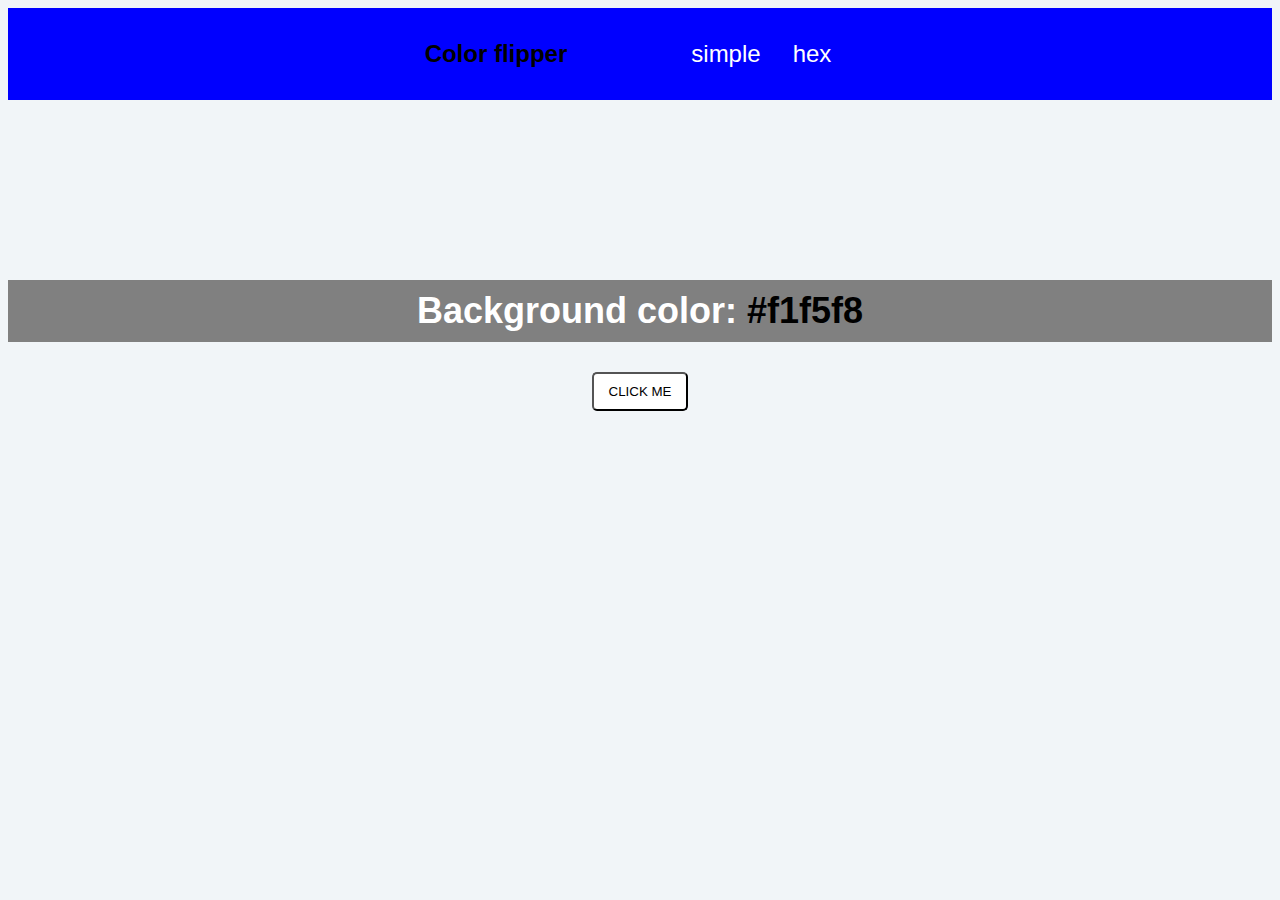
<file: color-fliper/index.html>
<!DOCTYPE html>
<html lang="en">
<head>
    <meta charset="UTF-8">
    <meta http-equiv="X-UA-Compatible" content="IE=edge">
    <meta name="viewport" content="width=device-width, initial-scale=1.0">
    <link rel="stylesheet" href="styles.css">
    <title>Color flipper-SIMPLE</title>
</head>
<body>
    <nav>
        <div class="nav-center">
            <h4>Color flipper</h4>
            <ul class="nav-links">
                <li>
                    <a href="index.html">simple</a>
                </li>
                <li>
                    <a href="hex.html">hex</a>
                </li>
            </ul>
        </div>
    </nav>
    <main>
        <div class="container">
            <h2>Background color: <span class="color">#f1f5f8</span></h2>
            <button class="btn-hero" id="btn">CLICK ME</button>
        </div>
    </main>
    <!-- Javascript -->
    <script src="app.js"></script>
</body>
</html>
</file>
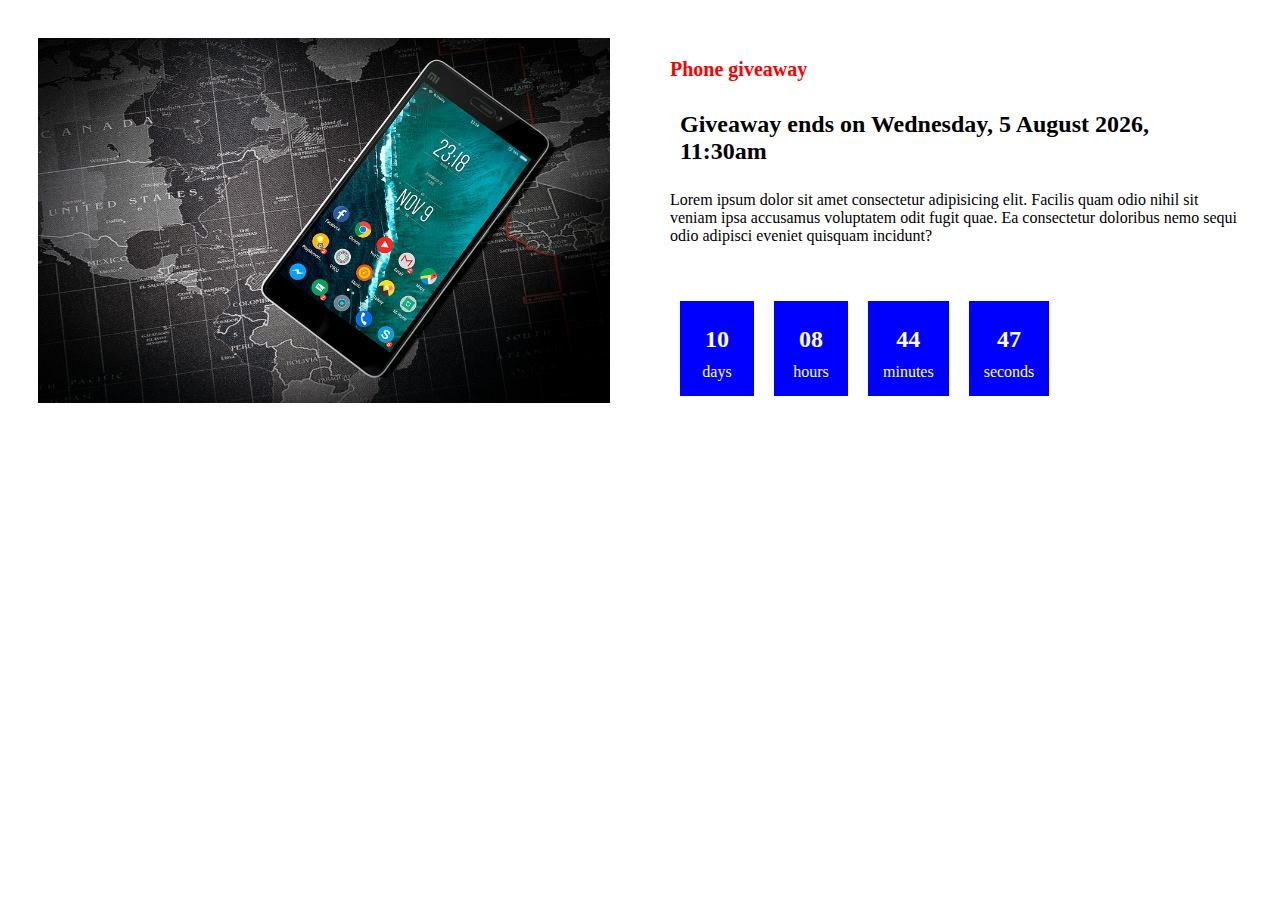
<file: countdown/index.html>
<!DOCTYPE html>
<html lang="en">
<head>
    <meta charset="UTF-8">
    <meta http-equiv="X-UA-Compatible" content="IE=edge">
    <meta name="viewport" content="width=device-width, initial-scale=1.0">
    <!-- css style -->
    <link rel="stylesheet" href="styles.css">
    <title>Countdown</title>
</head>
<body>
    <section class="section-center">
        <!-- image -->
        <article class="gift-img">
            <img src="phone.jpg" alt="phone">
        </article>
        <!-- info -->
        <article class="gift-info">
            <h3>Phone giveaway</h3>
            <h4 class="giveaway">Giveaway end on Fridey, 30 July 2021, 8:00am</h4>
            <p>Lorem ipsum dolor sit amet consectetur adipisicing elit. Facilis quam odio nihil sit veniam ipsa accusamus voluptatem odit fugit quae. Ea consectetur doloribus nemo sequi odio adipisci eveniet quisquam incidunt?</p>
            <div class="deadline">
                <!-- days -->
                <div class="deadline-format">
                    <div>
                        <h4 class="days">20</h4>
                        <span>days</span>
                    </div>
                </div>

                <!-- hours -->
                <div class="deadline-format">
                    <div>
                        <h4 class="hours">15</h4>
                        <span>hours</span>
                    </div>
                </div>

                <!-- minutes -->
                <div class="deadline-format">
                    <div>
                        <h4 class="minutes">40</h4>
                        <span>minutes</span>
                    </div>
                </div>

                <!-- seconds -->
                <div class="deadline-format">
                    <div>
                        <h4 class="seconds">30</h4>
                        <span>seconds</span>
                    </div>
                </div>
            </div>
        </article>
    </section>

    <!-- java script -->
    <script src="app.js"></script>
</body>
</html>
</file>
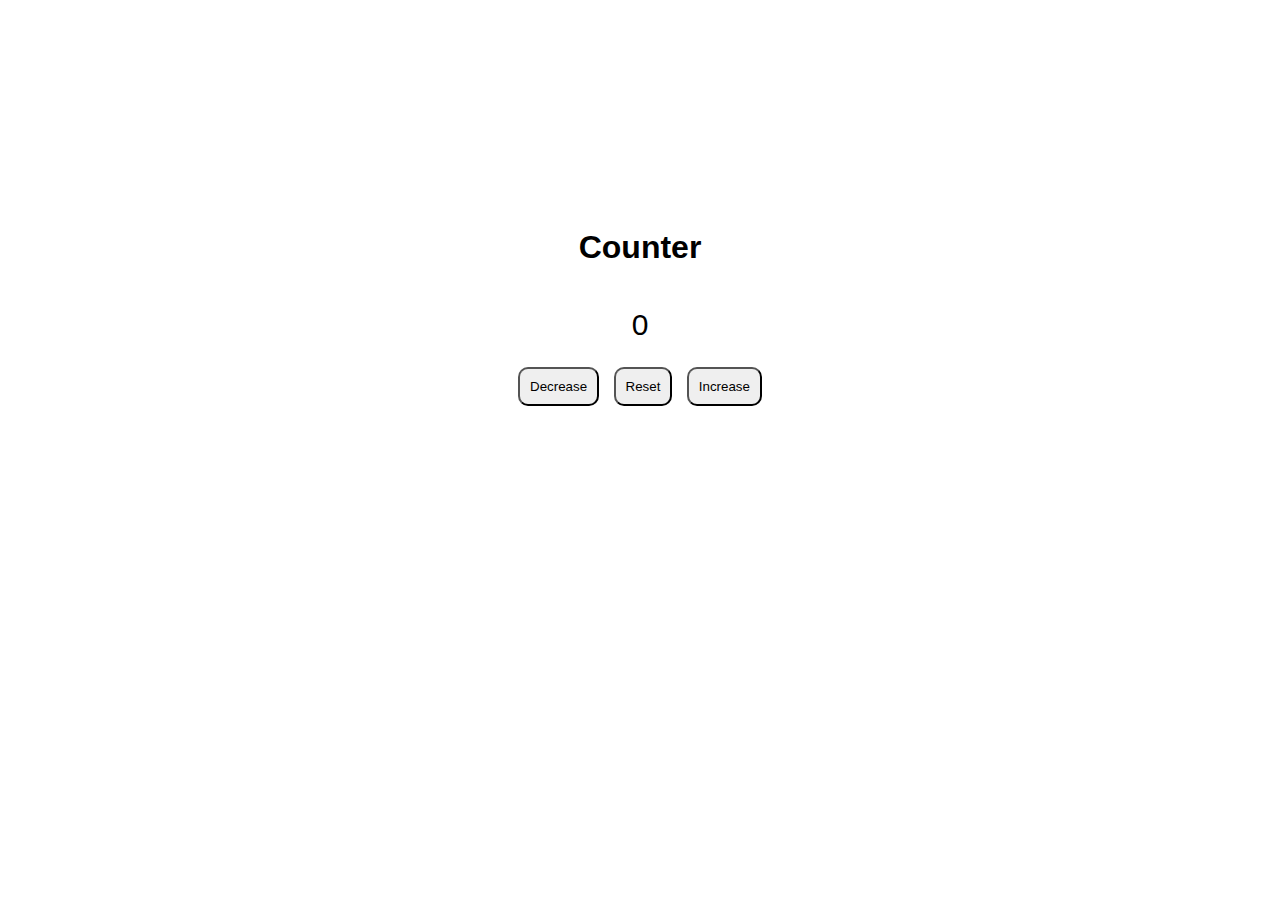
<file: counter/index.html>
<!DOCTYPE html>
<html lang="en">
<head>
    <meta charset="UTF-8">
    <meta http-equiv="X-UA-Compatible" content="IE=edge">
    <meta name="viewport" content="width=device-width, initial-scale=1.0">
    <link rel="stylesheet" href="styles.css">
    <title>Counter</title>
</head>
<body>
    <div class="container">
        <h1>Counter</h1>
        <span id="value">0</span>
        <div class="container-btn">
            <button class="btn decrease">Decrease</button>
            <button class="btn reset">Reset</button>
            <button class="btn increase">Increase</button>
        </div>
    </div>

    <!-- Javascript -->
    <script src="app.js"></script>
</body>
</html>
</file>
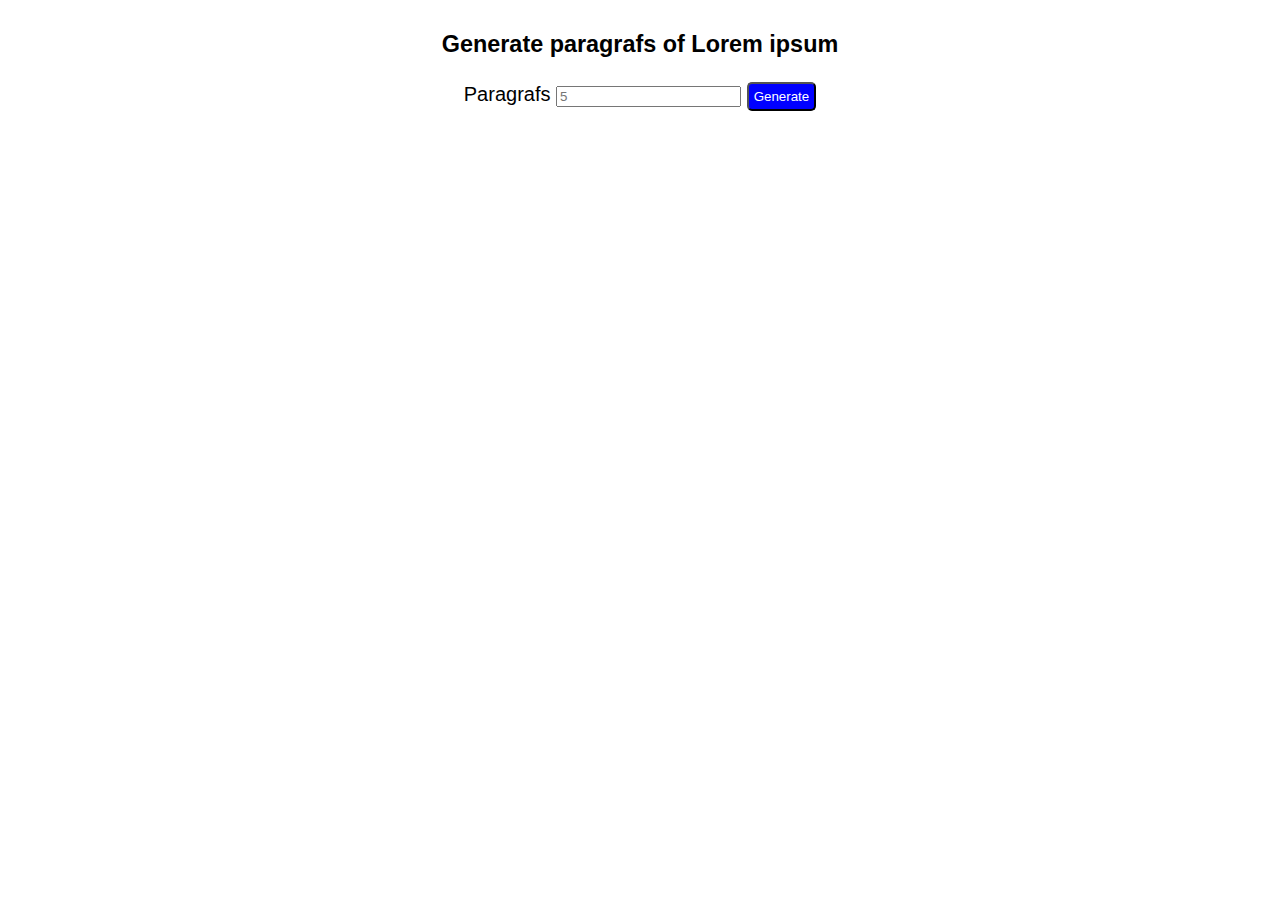
<file: loremipsum/index.html>
<!DOCTYPE html>
<html lang="en">
<head>
    <meta charset="UTF-8">
    <meta http-equiv="X-UA-Compatible" content="IE=edge">
    <meta name="viewport" content="width=device-width, initial-scale=1.0">
    <!-- styles css -->
    <link rel="stylesheet" href="styles.css">
    <title>Lorem ipsum</title>
</head>
<body>
    <section class="section-center">
        <h3>Generate paragrafs of Lorem ipsum</h3>
        <form class="lorem-form">
            <label for="amount">Paragrafs</label>
            <input type="number" name="amount" id="amount" placeholder="5">
            <button type="submit" class="btn">Generate</button>
        </form>
        <article class="lorem-text"></article>
    </section>

    <!-- javascript -->
    <script src="app.js"></script>
</body>
</html>
</file>
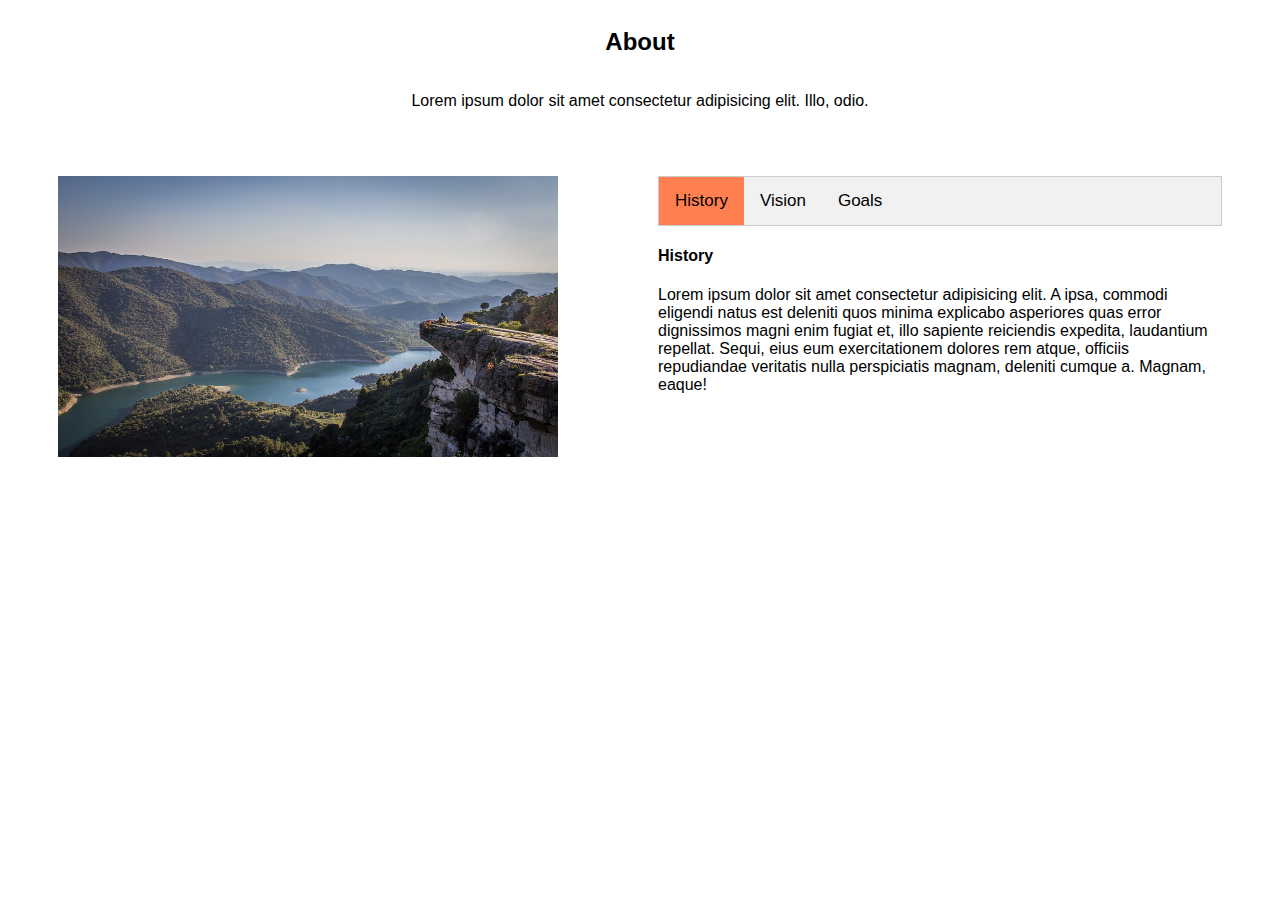
<file: tabs/index.html>
<!DOCTYPE html>
<html lang="en">
<head>
    <meta charset="UTF-8">
    <meta http-equiv="X-UA-Compatible" content="IE=edge">
    <meta name="viewport" content="width=device-width, initial-scale=1.0">
    <!-- styles css -->
    <link rel="stylesheet" href="styles.css">
    <title>Tabs</title>
</head>
<body>
    <section>
        <div class="title">
            <h2>About</h2>
            <p>Lorem ipsum dolor sit amet consectetur adipisicing elit. Illo, odio.</p>
        </div>
        <div class="about-center section-center">
            <article class="about-img">
                <img src="hero.jpg" alt="picture">
            </article>
            
            <article class="about">
                <!-- btn container -->
                <div class="btn-container">
                    <button class="tab-btn active" data-id="history">History</button>
                    <button class="tab-btn" data-id="vision">Vision</button>
                    <button class="tab-btn" data-id="goals">Goals</button>
                </div>

                <article class="about-content">
                    <!-- single article -->
                    <div class="content active" id="history">
                        <h4>History</h4>
                        <p>Lorem ipsum dolor sit amet consectetur adipisicing elit. A ipsa, commodi eligendi natus est deleniti quos
                            minima explicabo asperiores quas error dignissimos magni enim fugiat et, illo sapiente reiciendis expedita,
                            laudantium repellat. Sequi, eius eum exercitationem dolores rem atque, officiis repudiandae veritatis nulla
                            perspiciatis magnam, deleniti cumque a. Magnam, eaque!</p>
                    </div>
                
                    <!-- single article -->
                    <div class="content" id="vision">
                        <h4>Vision</h4>
                        <p>Lorem ipsum dolor sit amet, consectetur adipisicing elit. Possimus error mollitia nesciunt fuga, reiciendis,
                            veniam rem obcaecati saepe dolores dolor nam itaque molestias. Praesentium, nobis iste. Ullam doloremque
                            error vitae voluptates quis laudantium reprehenderit! Asperiores?</p>
                    </div>
                
                    <!-- single article -->
                    <div class="content" id="goals">
                        <h4>Goals</h4>
                        <p>Lorem, ipsum dolor sit amet consectetur adipisicing elit. Dolorem, adipisci harum. Minus sint animi nihil.
                            Dicta sunt quas numquam voluptatum.</p>
                    </div>
                </article>
            </article>
        </div>

        <!-- javascript -->
        <script src="app.js"></script>
    </section>
</body>
</html>
</file>
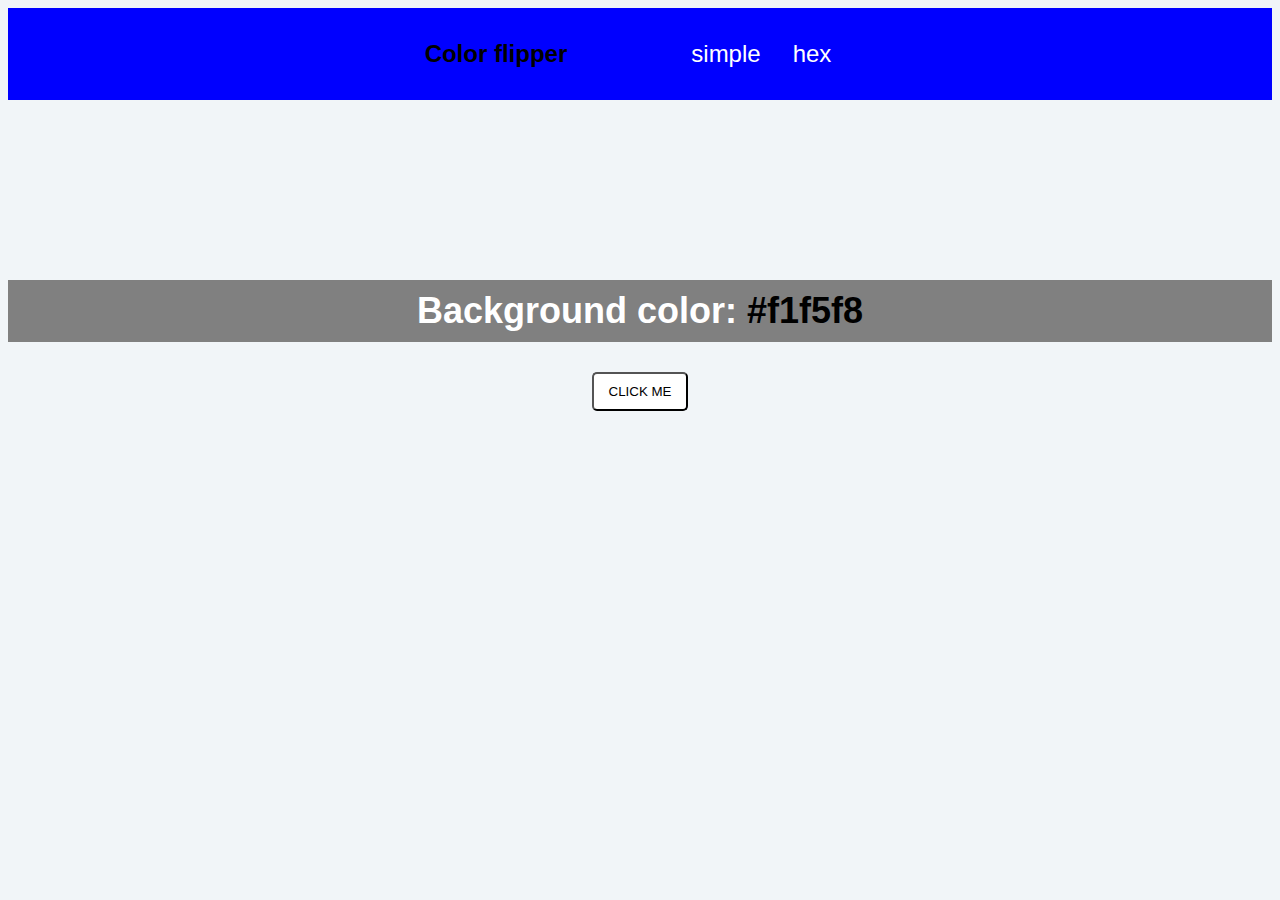
<file: color-fliper/hex.html>
<!DOCTYPE html>
<html lang="en">

<head>
    <meta charset="UTF-8">
    <meta http-equiv="X-UA-Compatible" content="IE=edge">
    <meta name="viewport" content="width=device-width, initial-scale=1.0">
    <link rel="stylesheet" href="styles.css">
    <title>Color flipper-HEX</title>
</head>

<body>
    <nav>
        <div class="nav-center">
            <h4>Color flipper</h4>
            <ul class="nav-links">
                <li>
                    <a href="index.html">simple</a>
                </li>
                <li>
                    <a href="hex.html">hex</a>
                </li>
            </ul>
        </div>
    </nav>
    <main>
        <div class="container">
            <h2>Background color: <span class="color">#f1f5f8</span></h2>
            <button class="btn-hero" id="btn">CLICK ME</button>
        </div>
    </main>
    <!-- Javascript -->
    <script src="hex.js"></script>
</body>

</html>
</file>
<file: color-fliper/styles.css>
body {
  background-color: #f1f5f8;
  font-family: Verdana, Geneva, Tahoma, sans-serif;
  font-size: 24px;
}
.nav-center {
  display: flex;
  background-color: blue;
  justify-content: center;
}

h4 {
  padding-right: 100px;
}

.nav-links {
  display: flex;
}

ul {
  list-style-type: none;
  padding: 8px;
}

li a {
  padding: 14px 16px;
  text-decoration: none;
  color: white;
}

li a:hover {
  background-color: rebeccapurple;
}

.container {
  display: block;
  text-align: center;
  padding-top: 150px;
}

.container h2 {
  background-color: gray;
  padding: 10px;
  color: white;
}

span {
  color: black;
}

button {
  background-color: white;
  color: black;
  border-radius: 5px;
  padding: 10px 15px;
}
</file>
<file: countdown/styles.css>
.section-center {
  display: flex;
}

.gift-img {
  flex: 50%;
  padding: 30px;
}

img {
  width: 100%;
}

.gift-info {
  flex: 50%;
  padding: 30px;
}

h3 {
  font-size: 20px;
  color: red;
}

.deadline {
  display: flex;
  padding-top: 30px;
}

.deadline-format {
  background-color: blue;
  color: white;
  margin: 10px;
  padding: 15px;
}

.deadline-format div {
  display: flex;
  flex-direction: column;
  align-items: center;
}

h4 {
  font-size: 24px;
  margin: 0;
  padding: 10px;
}

@media (max-width: 800px) {
  .section-center {
    display: flex;
    flex-direction: column;
  }
}
</file>
<file: counter/styles.css>
body {
  font-family: Verdana, Geneva, Tahoma, sans-serif;
  padding-top: 200px;
}

.container {
  display: flex;
  flex-direction: column;
  align-items: center;
}

span {
  padding: 20px 0;
  font-size: 30px;
}

button {
  padding: 10px;
  margin: 5px;
  border-radius: 10px;
}

button:hover {
  background-color: aqua;
}
</file>
<file: loremipsum/styles.css>
body {
  font-family: Verdana, Geneva, Tahoma, sans-serif;
  font-size: 20px;
}

.section-center {
  display: flex;
  flex-direction: column;
  align-items: center;
}

.btn {
  background-color: blue;
  color: white;
  padding: 5px;
  border-radius: 5px;
}

.result {
  font-size: 16px;
  text-align: justify;
}
</file>
<file: tabs/styles.css>
body {
  font-family: Verdana, Geneva, Tahoma, sans-serif;
}

section {
  display: flex;
  flex-direction: column;
}

.title {
  display: flex;
  flex-direction: column;
  align-items: center;
}

.about-center {
  display: flex;
  padding: 50px 0;
}

img {
  width: 500px;
  padding: 0 50px;
}

.about {
  display: flex;
  flex-direction: column;
  padding: 0 50px;
}

.btn-container {
  overflow: hidden;
  border: 1px solid #ccc;
  background-color: #f1f1f1;
}

.btn-container button {
  background-color: inherit;
  float: left;
  border: none;
  outline: none;
  cursor: pointer;
  padding: 14px 16px;
  transition: 0.3s;
  font-size: 17px;
}

.btn-container button:hover {
  background-color: #ddd;
}

/* hide content */
.content {
  display: none;
}

.tab-btn.active {
  background: coral;
}

.content.active {
  display: block;
}

@media (max-width: 800px) {
  .about-center {
    display: flex;
    flex-direction: column;
  }

  img {
    width: 400px;
    padding: 10px;
  }

  .about {
    padding: 10px;
  }
}
</file>
